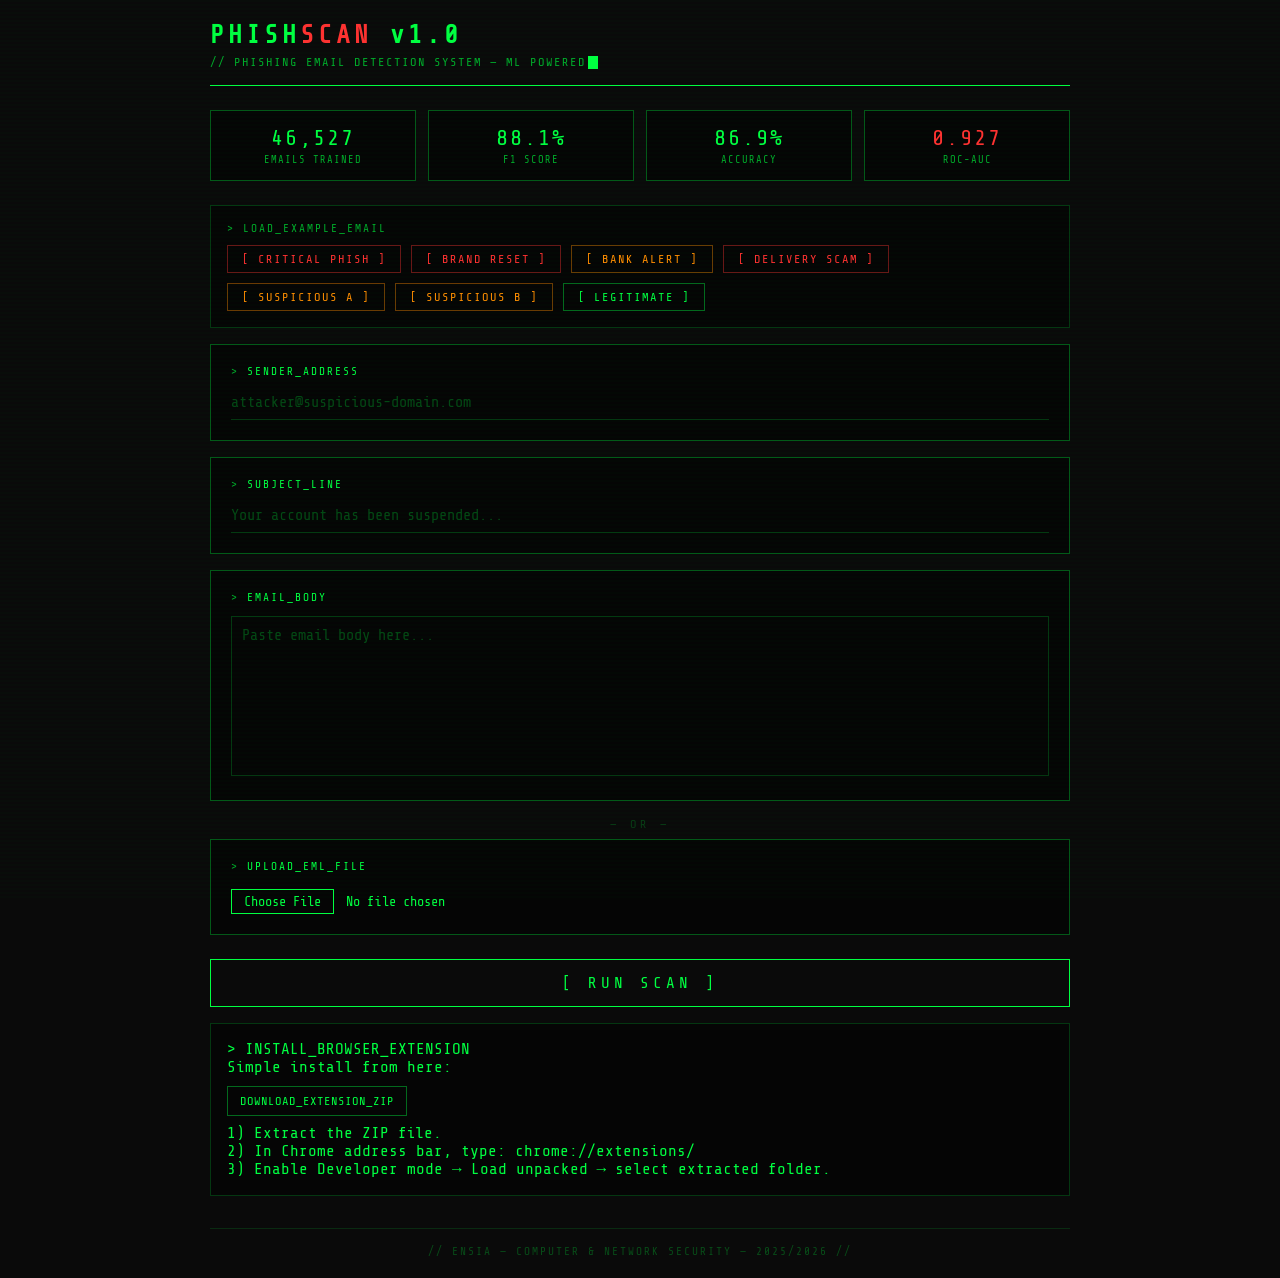
<file: frontend/templates/index.html>
<!DOCTYPE html>
<html lang="en">
<head>
  <meta charset="UTF-8">
  <meta name="viewport" content="width=device-width, initial-scale=1.0">
  <title>PhishScan — Terminal</title>
  <style>
    @import url('https://fonts.googleapis.com/css2?family=Share+Tech+Mono&display=swap');

    * { margin: 0; padding: 0; box-sizing: border-box; }

    body {
      background: #0a0a0a;
      color: #00ff41;
      font-family: 'Share Tech Mono', monospace;
      min-height: 100vh;
      padding: 20px;
    }

    .scanline {
      position: fixed; top: 0; left: 0;
      width: 100%; height: 100%;
      background: repeating-linear-gradient(
        0deg, transparent, transparent 2px,
        rgba(0,255,65,0.015) 2px, rgba(0,255,65,0.015) 4px
      );
      pointer-events: none; z-index: 999;
    }

    .container { max-width: 860px; margin: 0 auto; }

    .header { border-bottom: 1px solid #00ff41; padding-bottom: 16px; margin-bottom: 24px; }
    .header h1 { font-size: 1.6rem; letter-spacing: 4px; }
    .header h1 span { color: #ff3131; }
    .header .sub { font-size: 0.75rem; color: #00aa2a; margin-top: 6px; letter-spacing: 2px; }

    .stats {
      display: grid;
      grid-template-columns: repeat(4, 1fr);
      gap: 12px;
      margin-bottom: 24px;
    }

    .stat-box {
      border: 1px solid #00ff4155;
      padding: 14px;
      background: #050505;
      text-align: center;
    }

    .stat-box .stat-value { font-size: 1.4rem; color: #00ff41; letter-spacing: 2px; }
    .stat-box .stat-label { font-size: 0.65rem; color: #00aa2a; letter-spacing: 1px; margin-top: 4px; }

    .examples {
      margin-bottom: 16px;
      border: 1px solid #00ff4133;
      padding: 16px;
      background: #050505;
    }

    .examples .ex-label { font-size: 0.7rem; color: #00aa2a; letter-spacing: 2px; margin-bottom: 10px; }

    .ex-buttons { display: flex; gap: 10px; flex-wrap: wrap; }

    .ex-btn {
      padding: 6px 14px;
      background: transparent;
      border: 1px solid #00ff4166;
      color: #00ff41;
      font-family: 'Share Tech Mono', monospace;
      font-size: 0.75rem;
      letter-spacing: 2px;
      cursor: pointer;
      transition: all 0.2s;
    }

    .ex-btn:hover { background: #00ff4122; }
    .ex-btn.phish { border-color: #ff313166; color: #ff3131; }
    .ex-btn.phish:hover { background: #ff31310a; }
    .ex-btn.warn { border-color: #ff8c0066; color: #ff8c00; }
    .ex-btn.warn:hover { background: #ff8c000a; }

    .terminal-box {
      border: 1px solid #00ff4155;
      padding: 20px;
      margin-bottom: 16px;
      background: #050505;
    }

    .terminal-box .label { font-size: 0.7rem; color: #00aa2a; letter-spacing: 2px; margin-bottom: 8px; }
    .terminal-box .label span { color: #00ff41; }

    input[type="text"], textarea {
      width: 100%;
      background: transparent;
      border: none;
      border-bottom: 1px solid #00ff4133;
      color: #00ff41;
      font-family: 'Share Tech Mono', monospace;
      font-size: 0.95rem;
      padding: 8px 0;
      outline: none;
      resize: none;
    }

    input[type="text"]::placeholder,
    textarea::placeholder { color: #00ff4144; }

    textarea { height: 160px; border: 1px solid #00ff4133; padding: 10px; margin-top: 4px; }

    input[type="file"] {
      color: #00ff41;
      margin-top: 8px;
      cursor: pointer;
      font-family: 'Share Tech Mono', monospace;
      font-size: 0.85rem;
    }

    input[type="file"]::-webkit-file-upload-button {
      background: transparent;
      border: 1px solid #00ff41;
      color: #00ff41;
      font-family: 'Share Tech Mono', monospace;
      padding: 4px 12px;
      cursor: pointer;
      margin-right: 12px;
    }

    input[type="file"]::-webkit-file-upload-button:hover {
      background: #00ff41;
      color: #0a0a0a;
    }

    .btn {
      width: 100%;
      padding: 14px;
      background: transparent;
      border: 1px solid #00ff41;
      color: #00ff41;
      font-family: 'Share Tech Mono', monospace;
      font-size: 1rem;
      letter-spacing: 4px;
      cursor: pointer;
      margin-top: 8px;
      transition: all 0.2s;
    }

    .btn:hover { background: #00ff41; color: #0a0a0a; }
    .btn:disabled { opacity: 0.4; cursor: not-allowed; }

    .output { margin-top: 24px; display: none; }
    .output .line { font-size: 0.85rem; padding: 4px 0; color: #00aa2a; letter-spacing: 1px; }
    .output .line.bright { color: #00ff41; }

    .result-bar-wrap {
      margin: 16px 0;
      border: 1px solid #00ff4133;
      height: 28px;
      position: relative;
      background: #050505;
    }

    .result-bar { height: 100%; transition: width 1s ease; width: 0%; }
    .result-bar.safe  { background: #00ff41; }
    .result-bar.warn  { background: #ff8c00; }
    .result-bar.phish { background: #ff3131; }

    .result-label {
      position: absolute; top: 50%; left: 50%;
      transform: translate(-50%, -50%);
      font-size: 0.8rem; letter-spacing: 2px;
      color: #0a0a0a; font-weight: bold; white-space: nowrap;
    }

    .verdict {
      font-size: 1.3rem;
      letter-spacing: 4px;
      padding: 12px 0;
      border-top: 1px solid #00ff4133;
      border-bottom: 1px solid #00ff4133;
      margin: 16px 0;
    }

    .verdict.safe  { color: #00ff41; }
    .verdict.warn  { color: #ff8c00; }
    .verdict.phish { color: #ff3131; }

    .triggers { margin-top: 12px; }
    .triggers .t { font-size: 0.82rem; padding: 3px 0; color: #ff8c00; }
    .triggers .t.ok { color: #00ff41; }

    .cursor {
      display: inline-block; width: 10px; height: 1.1em;
      background: #00ff41;
      animation: blink 1s step-end infinite;
      vertical-align: text-bottom; margin-left: 2px;
    }

    @keyframes blink { 50% { opacity: 0; } }

    .divider { text-align: center; color: #00ff4133; font-size: 0.75rem; letter-spacing: 4px; margin: 8px 0; }

    .dashboard {
      margin-top: 24px;
      border: 1px solid #00ff4155;
      padding: 20px;
      background: #050505;
    }

    .dash-title { font-size: 0.7rem; color: #00aa2a; letter-spacing: 2px; margin-bottom: 16px; }
    .dash-subtitle { font-size: 0.65rem; color: #00ff4188; letter-spacing: 2px; margin-bottom: 12px; }

    .dash-grid {
      display: grid;
      grid-template-columns: 1fr 1fr 1fr;
      gap: 20px;
    }

    .dash-box {
      border: 1px solid #00ff4133;
      padding: 16px;
      background: #0a0a0a;
      display: flex;
      flex-direction: column;
      align-items: center;
    }

    .dash-box:first-child { align-items: stretch; }

    .feature-bar-row { margin-bottom: 10px; }

    .feature-bar-label {
      font-size: 0.7rem;
      color: #00aa2a;
      letter-spacing: 1px;
      margin-bottom: 4px;
      display: flex;
      justify-content: space-between;
    }

    .feature-bar-track {
      height: 10px;
      background: #0f0f0f;
      border: 1px solid #00ff4122;
      position: relative;
    }

    .feature-bar-fill { height: 100%; width: 0%; transition: width 0.8s ease; }
    .feature-bar-fill.triggered { background: #ff3131; }
    .feature-bar-fill.clean     { background: #00ff41; }

    .pie-legend { margin-top: 12px; font-size: 0.7rem; color: #00aa2a; letter-spacing: 1px; text-align: center; }
    .pie-legend div { margin: 3px 0; }

    .mini-btn {
      padding: 7px 12px;
      background: transparent;
      border: 1px solid #00ff4166;
      color: #00ff41;
      font-family: 'Share Tech Mono', monospace;
      font-size: 0.75rem;
      letter-spacing: 1px;
      cursor: pointer;
    }

    .mini-btn:hover { background: #00ff4122; }

    .install-box {
      margin-top: 16px;
      border: 1px solid #00ff4133;
      background: #050505;
      padding: 16px;
    }

    .install-actions {
      display: flex;
      flex-wrap: wrap;
      gap: 10px;
      margin-top: 10px;
    }

    .footer {
      margin-top: 32px; font-size: 0.7rem;
      color: #00ff4144; letter-spacing: 2px;
      text-align: center; border-top: 1px solid #00ff4122; padding-top: 16px;
    }
  </style>
</head>
<body>
  <div class="scanline"></div>
  <div class="container">

    <div class="header">
      <h1>PHISH<span>SCAN</span> v1.0</h1>
      <div class="sub">// PHISHING EMAIL DETECTION SYSTEM — ML POWERED<span class="cursor"></span></div>
    </div>

    <div class="stats">
      <div class="stat-box">
        <div class="stat-value">46,527</div>
        <div class="stat-label">EMAILS TRAINED</div>
      </div>
      <div class="stat-box">
        <div class="stat-value">88.1%</div>
        <div class="stat-label">F1 SCORE</div>
      </div>
      <div class="stat-box">
        <div class="stat-value">86.9%</div>
        <div class="stat-label">ACCURACY</div>
      </div>
      <div class="stat-box">
        <div class="stat-value" style="color:#ff3131">0.927</div>
        <div class="stat-label">ROC-AUC</div>
      </div>
    </div>

    <div class="examples">
      <div class="ex-label">&gt; LOAD_EXAMPLE_EMAIL</div>
      <div class="ex-buttons">
        <button class="ex-btn phish" onclick="loadExample('critical_phish')">[ CRITICAL PHISH ]</button>
        <button class="ex-btn phish" onclick="loadExample('brand_reset')">[ BRAND RESET ]</button>
        <button class="ex-btn warn" onclick="loadExample('bank_alert')">[ BANK ALERT ]</button>
        <button class="ex-btn phish" onclick="loadExample('delivery_scam')">[ DELIVERY SCAM ]</button>
        <button class="ex-btn warn" onclick="loadExample('suspicious_1')">[ SUSPICIOUS A ]</button>
        <button class="ex-btn warn" onclick="loadExample('suspicious_2')">[ SUSPICIOUS B ]</button>
        <button class="ex-btn" onclick="loadExample('legit')">[ LEGITIMATE ]</button>
      </div>
    </div>

    <div class="terminal-box">
      <div class="label">&gt; <span>SENDER_ADDRESS</span></div>
      <input id="sender" type="text" placeholder="attacker@suspicious-domain.com" />
    </div>

    <div class="terminal-box">
      <div class="label">&gt; <span>SUBJECT_LINE</span></div>
      <input id="subject" type="text" placeholder="Your account has been suspended..." />
    </div>

    <div class="terminal-box">
      <div class="label">&gt; <span>EMAIL_BODY</span></div>
      <textarea id="body" placeholder="Paste email body here..."></textarea>
    </div>

    <div class="divider">— OR —</div>

    <div class="terminal-box">
      <div class="label">&gt; <span>UPLOAD_EML_FILE</span></div>
      <input type="file" id="emlFile" accept=".eml" />
    </div>

    <button class="btn" id="scanBtn" onclick="analyze()">[ RUN SCAN ]</button>

    <div class="install-box">
      <div class="label">&gt; <span>INSTALL_BROWSER_EXTENSION</span></div>
      <div class="line">Simple install from here:</div>
      <div class="install-actions">
        <button class="mini-btn" onclick="downloadExtension()">DOWNLOAD_EXTENSION_ZIP</button>
      </div>
      <div class="line" style="margin-top:8px;">1) Extract the ZIP file.</div>
      <div class="line">2) In Chrome address bar, type: <span style="color:#00ff41;">chrome://extensions/</span></div>
      <div class="line">3) Enable Developer mode &rarr; Load unpacked &rarr; select extracted folder.</div>
    </div>

    <div class="output" id="output">
      <div class="line bright" id="log1"></div>
      <div class="line bright" id="log2"></div>
      <div class="line bright" id="log3"></div>

      <div class="result-bar-wrap">
        <div class="result-bar" id="bar"></div>
        <div class="result-label" id="barLabel"></div>
      </div>

      <div class="verdict" id="verdict"></div>
      <div class="triggers" id="triggers"></div>
    </div>

    <div class="dashboard" id="dashboard" style="display:none;">
      <div class="dash-title">&gt; THREAT_ANALYSIS_DASHBOARD</div>
      <div class="dash-grid">
        <div class="dash-box">
          <div class="dash-subtitle">// FEATURE SCORES</div>
          <div class="feature-bars" id="featureBars"></div>
        </div>
        <div class="dash-box">
          <div class="dash-subtitle">// RISK BREAKDOWN</div>
          <canvas id="pieChart" width="200" height="200"></canvas>
          <div class="pie-legend" id="pieLegend"></div>
        </div>
        <div class="dash-box">
          <div class="dash-subtitle">// WEIGHT SCORE</div>
          <canvas id="weightChart" width="200" height="200"></canvas>
          <div class="pie-legend" id="weightLegend"></div>
        </div>
      </div>
    </div>

    <div class="footer">
      // ENSIA — COMPUTER & NETWORK SECURITY — 2025/2026 //
    </div>

  </div>

  <script>
    const examples = {
      critical_phish: {
        sender:  'security@apple-id-verify.com',
        subject: 'URGENT: Your Apple ID is permanently locked',
        body:    `<html>Dear User,\n\nYour account has been locked for security reasons.\nVerify now at http://bit.ly/apple-login-verify or click the official link:\n<a href="http://198.51.100.22/apple/login">https://apple.com/verify</a>\n\nFill the security form below:\n<form action="http://198.51.100.22/steal">Password: <input type="password"></form></html>`
      },
      brand_reset: {
        sender:  'security@appleid-verify-support.com',
        subject: 'Urgent: Your Apple ID has been locked',
        body:    `Dear User,\n\nWe detected a suspicious login on your Apple account.\nTo avoid permanent suspension, verify immediately:\nhttp://198.51.100.77/apple/login/verify\n\nUse this secure shortcut now: http://bit.ly/apple-restore-now\n\nFailure to act within 12 hours will lock your account.\n\nApple Security Team`
      },
      bank_alert: {
        sender:  'alert@secure-banking-check.com',
        subject: 'Urgent: Confirm your bank account now',
        body:    `Dear Customer,\n\nYour online banking access is temporarily suspended.\nPlease confirm your account details to reactivate service.\n\nVerify now:\nhttp://203.0.113.12/ebanking/auth/update\n\nFailure to verify within 6 hours may disable transfers.\n\nSupport Team`
      },
      invoice_fraud: {
        sender:  'billing@accounts-payable-check.net',
        subject: 'Payment Required: Overdue invoice INV-88412',
        body:    `Hello,\n\nYour invoice INV-88412 is overdue.\nTo avoid legal escalation, review and pay immediately:\nhttp://tinyurl.com/invoice-review-88412\n\nIf you already paid, ignore this notice.\n\nAccounts Payable`
      },
      delivery_scam: {
        sender:  'delivery@dhl-customs-clearance-alerts.com',
        subject: 'DHL: Package held at customs - action needed',
        body:    `Dear recipient,\n\nYour parcel is on hold due to incomplete customs information.\nSubmit confirmation now to avoid return:\nhttp://45.88.11.9/dhl/track/confirm\n\nComplete this today.\n\nDHL Dispatch Center`
      },
      suspicious_1: {
        sender:  'marketing-support-verify@gmail.com',
        subject: 'URGENT: Action Required - Account Verification',
        body:    `Please verify your account immediately to avoid suspension!\nhttp://promo.security.update.bit.ly/123\nhttp://192.168.1.1/a`
      },
      suspicious_2: {
        sender:  'accounts-payable-dept@outlook.com',
        subject: 'FINAL NOTICE: Outstanding Payment',
        body:    `Your invoice is overdue. Please login to our secure portal to resolve this immediately:\nhttp://bit.ly/secure-pay-portal\nhttp://203.0.113.50/billing`
      },
      legit: {
        sender:  'hr@university-alger.dz',
        subject: 'Meeting scheduled for next Tuesday',
        body:    `Hello team,\n\nThis is a reminder that we have a department meeting scheduled for next Tuesday at 10:00 AM in Room 204.\n\nAgenda:\n- Project status updates\n- Upcoming deadlines\n- Q&A session\n\nPlease bring your progress reports.\n\nBest regards,\nDr. Amina Benaissa\nDepartment of Computer Science`
      }
    };

    function loadExample(type) {
      const ex = examples[type];
      document.getElementById('sender').value  = ex.sender;
      document.getElementById('subject').value = ex.subject;
      document.getElementById('body').value    = ex.body;
      document.getElementById('output').style.display    = 'none';
      document.getElementById('dashboard').style.display = 'none';
    }

    function downloadExtension() {
      window.location.href = '/download-extension';
    }

    async function hydrateFromQueryAndAnalyze() {
      const params = new URLSearchParams(window.location.search);
      const sender = params.get('sender');
      const subject = params.get('subject');
      const body = params.get('body');
      const auto = params.get('auto') === '1';

      if (sender !== null) document.getElementById('sender').value = sender;
      if (subject !== null) document.getElementById('subject').value = subject;
      if (body !== null) document.getElementById('body').value = body;

      if (auto && (body || '').trim()) {
        await analyze();
      }
    }

    async function analyze() {
      const sender  = document.getElementById('sender').value;
      const subject = document.getElementById('subject').value;
      const body    = document.getElementById('body').value;
      const emlFile = document.getElementById('emlFile').files[0];
      const btn     = document.getElementById('scanBtn');
      const output  = document.getElementById('output');

      if (!body.trim() && !emlFile) {
        alert('Please paste email body or upload a .eml file.');
        return;
      }

      btn.disabled = true;
      btn.textContent = '[ SCANNING... ]';
      output.style.display = 'none';
      document.getElementById('dashboard').style.display = 'none';

      let data;
      try {
        if (emlFile) {
          await typeLog('log1', '> Loading .eml file...');
          await typeLog('log2', '> Parsing email headers and body...');
          const formData = new FormData();
          formData.append('file', emlFile);
          const res = await fetch('/analyze-eml', { method: 'POST', body: formData });
          data = await res.json();
          if (!res.ok) throw new Error(data.error || 'Failed to analyze .eml file');
          if (data.sender)  document.getElementById('sender').value  = data.sender;
          if (data.subject) document.getElementById('subject').value = data.subject;
          if (data.body)    document.getElementById('body').value    = data.body;
        } else {
          await typeLog('log1', '> Initializing PhishScan engine...');
          await typeLog('log2', '> Extracting email features...');
          const res = await fetch('/analyze', {
            method: 'POST',
            headers: { 'Content-Type': 'application/json' },
            body: JSON.stringify({ sender, subject, body })
          });
          data = await res.json();
          if (!res.ok) throw new Error(data.error || 'Failed to analyze email');
        }
      } catch (err) {
        btn.disabled = false;
        btn.textContent = '[ RUN SCAN ]';
        output.style.display = 'none';
        alert(err.message || 'Upload failed. Please try again.');
        return;
      }

      const mlNote = data.ml_probability !== null ? ` // ML: ${data.ml_probability}%` : '';
      const combinedNote = data.combined_risk !== undefined ? ` // Final risk: ${data.combined_risk}%` : '';
      await typeLog('log3', `> Risk score: ${data.risk_score}/${data.max_score}${mlNote}${combinedNote}`);

      const bar     = document.getElementById('bar');
      const label   = document.getElementById('barLabel');
      const verdict = document.getElementById('verdict');

      let colorClass;
      if ((data.verdict || '').includes('LEGITIMATE'))       colorClass = 'safe';
      else if ((data.verdict || '').includes('SUSPICIOUS'))  colorClass = 'warn';
      else                                                    colorClass = 'phish';

      bar.className = 'result-bar ' + colorClass;
      label.textContent = data.risk_score + ' / ' + data.max_score;
      setTimeout(() => { bar.style.width = data.risk_pct + '%'; }, 100);

      verdict.className = 'verdict ' + colorClass;
      if (colorClass === 'safe')      verdict.textContent = '[OK] EMAIL APPEARS LEGITIMATE';
      else if (colorClass === 'warn') verdict.textContent = '[!] SUSPICIOUS EMAIL';
      else                            verdict.textContent = '[!] PHISHING DETECTED';

      const tDiv = document.getElementById('triggers');
      tDiv.innerHTML = data.triggers.map(t =>
        `<div class="t ${t.startsWith('[ok]') ? 'ok' : ''}">${t}</div>`
      ).join('');

      output.style.display = 'block';
      buildDashboard(data);

      btn.disabled = false;
      btn.textContent = '[ RUN SCAN ]';
    }

    function buildDashboard(data) {
      const dashboard = document.getElementById('dashboard');
      dashboard.style.display = 'block';

      const s = data.scores;
      const m = data.max_scores;
      const featureData = [
        { label: 'URL COUNT',           score: s.url_count,          max: m.url_count },
        { label: 'IP-BASED URL',        score: s.ip_based_url,       max: m.ip_based_url },
        { label: 'URL SHORTENER',       score: s.url_shortener,      max: m.url_shortener },
        { label: 'URGENT KEYWORDS',     score: s.urgent_keywords,    max: m.urgent_keywords },
        { label: 'DOMAIN TRUST',        score: s.domain_trust,       max: m.domain_trust },
        { label: 'SUBJECT URGENT',      score: s.subject_urgent,     max: m.subject_urgent },
        { label: 'HTML CONTENT',        score: s.html_content,       max: m.html_content },
        { label: 'HTML RATIO',          score: s.html_ratio,         max: m.html_ratio },
        { label: 'BODY LENGTH',         score: s.body_length,        max: m.body_length },
        { label: 'BRAND IMPERSONATION', score: s.brand_impersonation,max: m.brand_impersonation },
        { label: 'LINK MISMATCH',       score: s.link_text_mismatch, max: m.link_text_mismatch },
        { label: 'FORM PRESENCE',       score: s.form_presence,      max: m.form_presence },
        { label: 'SUBDOMAIN DEPTH',     score: s.subdomain_depth,    max: m.subdomain_depth },
        { label: 'DOMAIN AGE',          score: s.domain_age,         max: m.domain_age },
        { label: 'SSL VALIDITY',        score: s.ssl_validity,       max: m.ssl_validity },
      ];

      const barsDiv = document.getElementById('featureBars');
      barsDiv.innerHTML = featureData.map((f, i) => {
        const triggered = f.score > 0;
        const cls = triggered ? 'triggered' : 'clean';
        return `
          <div class="feature-bar-row">
            <div class="feature-bar-label">
              <span>${f.label}</span>
              <span style="color:${triggered ? '#ff3131' : '#00ff41'}">${f.score} / ${f.max}</span>
            </div>
            <div class="feature-bar-track">
              <div class="feature-bar-fill ${cls}" id="fbar${i}" style="width:0%"></div>
            </div>
          </div>`;
      }).join('');

      setTimeout(() => {
        featureData.forEach((f, i) => {
          const pct = f.max > 0 ? Math.min((f.score / f.max) * 100, 100) : 0;
          document.getElementById(`fbar${i}`).style.width = pct + '%';
        });
      }, 100);

      const triggered = featureData.filter(f => f.score > 0).length;
      const clean     = featureData.length - triggered;
      drawPie(triggered, clean);
      
      // Draw weight circle with final risk percentage
      if (data.combined_risk !== undefined) {
        drawWeight(data.combined_risk);
      }
    }

    function drawPie(triggered, clean) {
      const canvas = document.getElementById('pieChart');
      const ctx    = canvas.getContext('2d');
      const total  = triggered + clean;
      const cx = 100, cy = 100, r = 80;

      ctx.clearRect(0, 0, 200, 200);

      const slices = [
        { value: triggered, color: '#ff3131' },
        { value: clean,     color: '#00ff41' }
      ];

      let startAngle = -Math.PI / 2;
      slices.forEach(slice => {
        if (slice.value === 0) return;
        const angle = (slice.value / total) * 2 * Math.PI;
        ctx.beginPath();
        ctx.moveTo(cx, cy);
        ctx.arc(cx, cy, r, startAngle, startAngle + angle);
        ctx.closePath();
        ctx.fillStyle = slice.color;
        ctx.fill();
        ctx.strokeStyle = '#0a0a0a';
        ctx.lineWidth = 2;
        ctx.stroke();
        startAngle += angle;
      });

      ctx.beginPath();
      ctx.arc(cx, cy, 40, 0, 2 * Math.PI);
      ctx.fillStyle = '#0a0a0a';
      ctx.fill();

      ctx.fillStyle = '#00ff41';
      ctx.font = '14px Share Tech Mono';
      ctx.textAlign = 'center';
      ctx.fillText(triggered + '/' + total, cx, cy + 5);

      document.getElementById('pieLegend').innerHTML = `
        <div style="color:#ff3131">■ TRIGGERED: ${triggered} features</div>
        <div style="color:#00ff41">■ CLEAN: ${clean} features</div>
      `;
    }

    function drawWeight(riskPct) {
      const canvas = document.getElementById('weightChart');
      const ctx    = canvas.getContext('2d');
      const cx = 100, cy = 100, r = 80;

      ctx.clearRect(0, 0, 200, 200);

      // Background circle (full)
      ctx.beginPath();
      ctx.arc(cx, cy, r, 0, 2 * Math.PI);
      ctx.fillStyle = '#0f0f0f';
      ctx.fill();
      ctx.strokeStyle = '#00ff4133';
      ctx.lineWidth = 2;
      ctx.stroke();

      // Weight arc
      const weightAngle = (riskPct / 100) * 2 * Math.PI;
      ctx.beginPath();
      ctx.moveTo(cx, cy);
      ctx.arc(cx, cy, r, -Math.PI / 2, -Math.PI / 2 + weightAngle);
      ctx.closePath();
      
      // Color based on risk level
      let color;
      if (riskPct < 30) color = '#00ff41';
      else if (riskPct < 59.5) color = '#ff8c00';
      else color = '#ff3131';
      
      ctx.fillStyle = color;
      ctx.fill();
      ctx.strokeStyle = '#0a0a0a';
      ctx.lineWidth = 2;
      ctx.stroke();

      // Inner circle
      ctx.beginPath();
      ctx.arc(cx, cy, 40, 0, 2 * Math.PI);
      ctx.fillStyle = '#0a0a0a';
      ctx.fill();

      // Percentage text
      ctx.fillStyle = color;
      ctx.font = '14px Share Tech Mono';
      ctx.textAlign = 'center';
      ctx.fillText(riskPct + '%', cx, cy + 5);

      // Legend
      let level;
      if (riskPct < 30) level = 'LOW RISK';
      else if (riskPct < 59.5) level = 'MEDIUM RISK';
      else level = 'HIGH RISK';

      document.getElementById('weightLegend').innerHTML = `
        <div style="color:${color}">■ ${level}: ${riskPct}%</div>
      `;
    }

    function sleep(ms) { return new Promise(r => setTimeout(r, ms)); }

    async function typeLog(id, text) {
      const el = document.getElementById(id);
      el.textContent = '';
      for (let c of text) {
        el.textContent += c;
        await sleep(18);
      }
    }

    hydrateFromQueryAndAnalyze();
  </script>
</body>
</html>
</file>
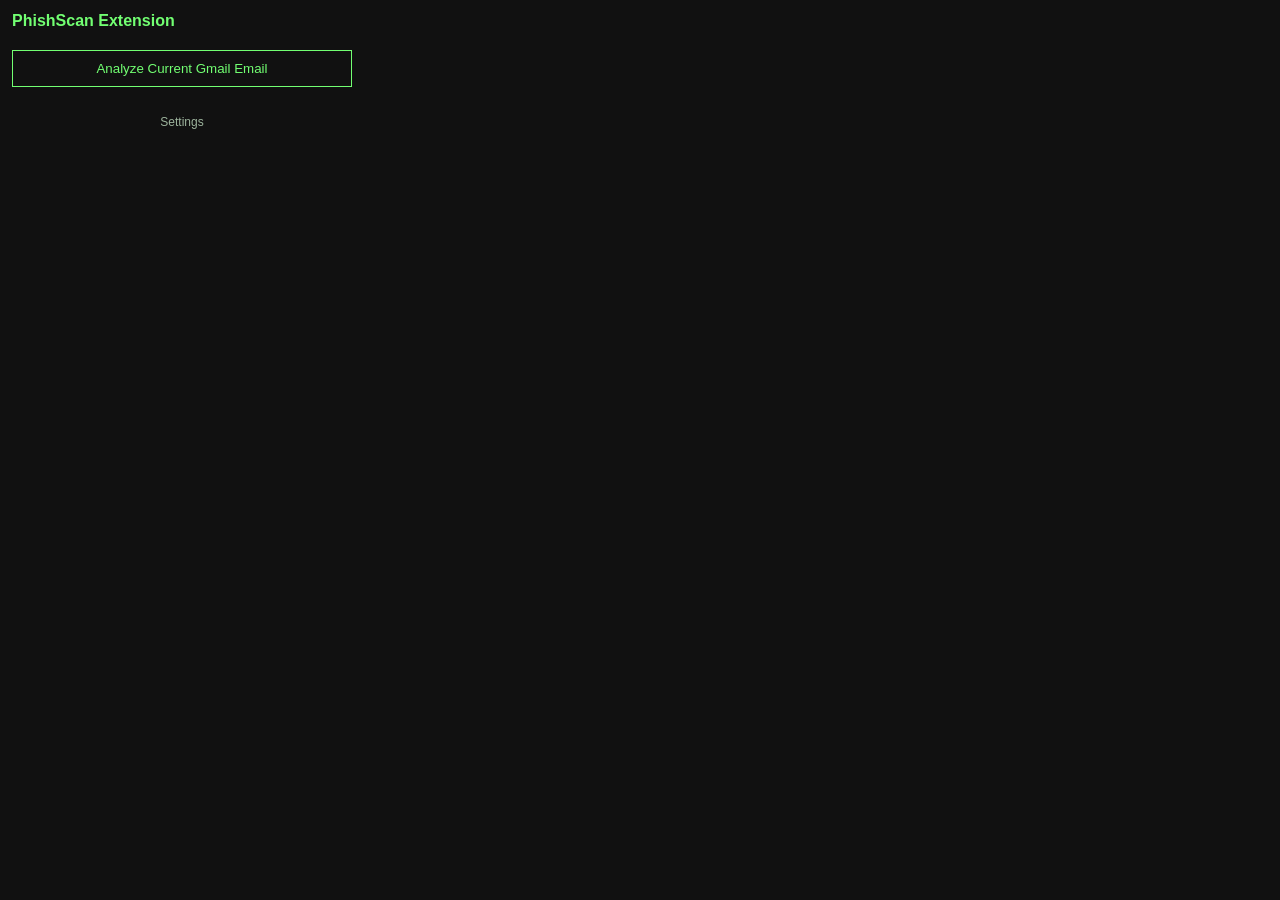
<file: extension/popup.html>
<!DOCTYPE html>
<html lang="en">
<head>
  <meta charset="UTF-8" />
  <meta name="viewport" content="width=device-width, initial-scale=1.0" />
  <title>PhishScan Quick Analyzer</title>
  <style>
    body { font-family: Arial, sans-serif; margin: 0; padding: 12px; width: 340px; background: #111; color: #e5ffe5; }
    h1 { margin: 0 0 10px; font-size: 16px; color: #72ff72; }
    label { font-size: 12px; display: block; margin: 8px 0 4px; }
    input, textarea { width: 100%; box-sizing: border-box; border: 1px solid #2f4f2f; background: #0a0a0a; color: #d9ffd9; padding: 8px; border-radius: 4px; }
    textarea { min-height: 88px; resize: vertical; }
    button { width: 100%; margin-top: 10px; padding: 10px; border: 1px solid #72ff72; background: transparent; color: #72ff72; cursor: pointer; }
    button:hover { background: #143214; }
    .muted { margin-top: 8px; font-size: 11px; color: #9cb39c; }
    .status { margin-top: 8px; font-size: 11px; color: #ffd37a; min-height: 16px; }
    .result { margin-top: 10px; border: 1px solid #2f4f2f; background: #0a0a0a; padding: 10px; display: none; }
    .result-title { font-size: 13px; font-weight: 700; margin-bottom: 4px; }
    .result-sub { font-size: 11px; color: #bdd8bd; }
    .safe { color: #72ff72; }
    .warn { color: #ff8c00; }
    .phish { color: #ff6767; }
    .settings-btn { background: none; border: none; color: #9cb39c; cursor: pointer; padding: 0; font-size: 12px; float: right; margin-top: 4px; }
    .settings-btn:hover { color: #72ff72; text-decoration: underline; }
    #settingsBox { display: none; margin-top: 10px; padding-top: 10px; border-top: 1px dashed #2f4f2f; }
  </style>
</head>
<body>
  <h1>PhishScan Extension</h1>
  <button id="analyzeCurrentEmail">Analyze Current Gmail Email</button>
  <div class="status" id="status"></div>

  <div class="result" id="resultBox">
    <div class="result-title" id="resultTitle"></div>
    <div class="result-sub" id="resultSub"></div>
  </div>

  <button id="openAnalysis" style="display:none;">More Details</button>

  <button id="toggleSettings" class="settings-btn">Settings</button>
  <div id="settingsBox">
    <label for="apiUrl">API URL:</label>
    <input type="text" id="apiUrl" placeholder="https://phishscan-1-jdzg.onrender.com" />
    <button id="saveSettings" style="margin-top: 5px; padding: 5px; font-size: 11px;">Save & Refresh</button>
  </div>

  <script src="popup.js"></script>
</body>
</html>
</file>
